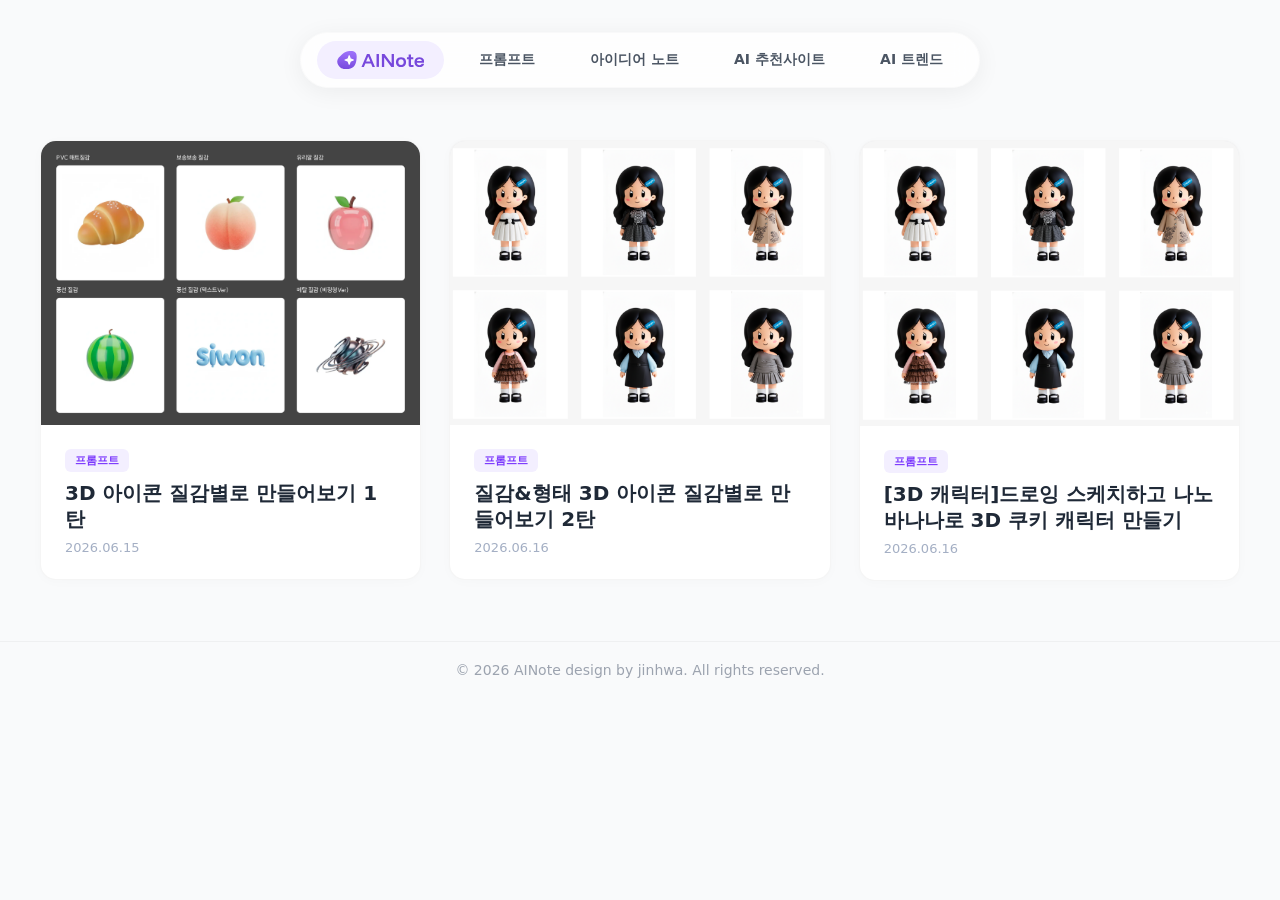
<file: index.html>
<!DOCTYPE html>
<html lang="ko">
<head>
    <meta charset="UTF-8">
    <meta name="viewport" content="width=device-width, initial-scale=1.0">
    <title>2026 PMDS AI - Dashboard</title>
    <link rel="stylesheet" href="style.css">
</head>
<body>
    <!-- 
    참고: https://figmapedia.com/entry/2a2fdea8-0034-809e-a845-fbff1bfc8f5d
    -->

    <!-- 피그마 프로토타입 상단 탭 플로팅 바 -->
    <header>
        <nav class="nav-bar">
            <button class="nav-item active" data-category="all">
                <img src="logo.svg" alt="AINote 로고" class="nav-logo">
            </button>
            <button class="nav-item" data-category="프롬프트">프롬프트</button>
            <button class="nav-item" data-category="아이디어 노트">아이디어 노트</button>
            <button class="nav-item" data-category="AI 추천사이트">AI 추천사이트</button>
            <button class="nav-item" data-category="AI 트렌드">AI 트렌드</button>
        </nav>
    </header>

    <!-- 중앙 정렬 메인 갤러리 영역 -->
    <main class="wrapper">
        <div id="card-grid" class="card-grid">
            <!-- 자바스크립트가 JSON 데이터를 파싱하여 카드를 동적으로 렌더링합니다 -->
        </div>
    </main>

    <script src="script.js"></script>
    <footer class="site-footer">
        &copy; 2026 AINote design by jinhwa. All rights reserved.
    </footer>
</body>
</html>
</file>
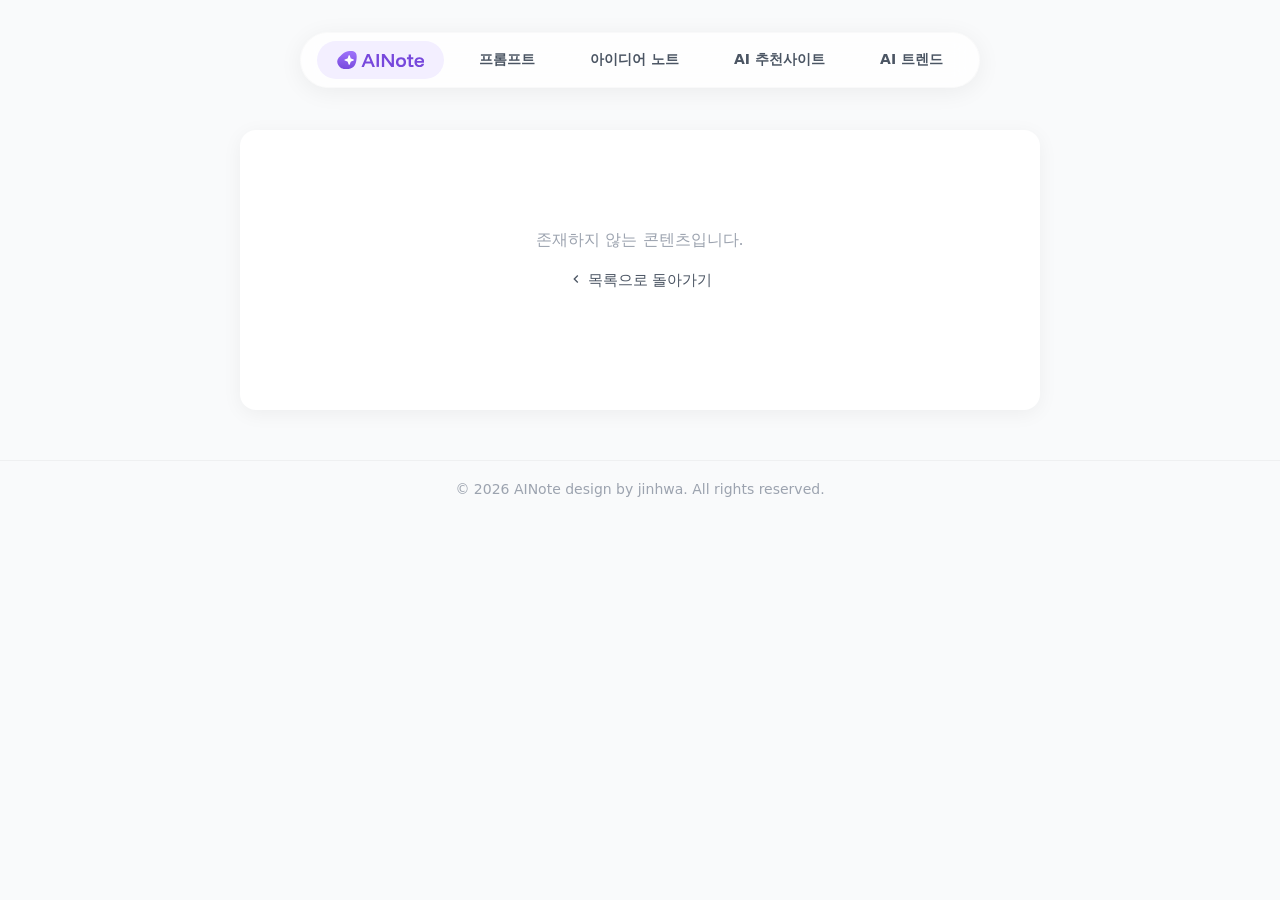
<file: html/detail.html>
<!DOCTYPE html>
<html lang="ko">
<head>
    <meta charset="UTF-8">
    <meta name="viewport" content="width=device-width, initial-scale=1.0">
    <title>상세페이지</title>
    <link rel="stylesheet" href="../style.css">
    <style>
        /* 상세페이지 전용 추가 스타일 */
        .detail-container {
            max-width: 800px;
            margin: 10px auto 50px auto;
            padding: 20px;
            background: #fff;
            border-radius: 16px;
            box-shadow: 0 4px 20px rgba(0,0,0,0.05);
        }

        .detail-header {
            margin-bottom: 30px;
        }

        .detail-header h1 {
            font-size: 28px;
            margin-top: 10px;
            line-height: 1.4;
            color: #1F2937;
        }

        .detail-content p {
            line-height: 1.8;
            color: #555;
            margin-bottom: 20px;
        }

        .date-title {
            font-size: 16px;
            color: #9CA3AF;
            margin-bottom: 10px;
        }

        .output-image {
            width: 100%;
            border-radius: 12px;
            margin: 20px 0;
        }

        .prompt-section {
            margin-top: 36px;
            padding-top: 24px;
            /*border-top: 1px solid #E5E7EB;*/
        }

        .prompt-section h3 {
            font-size: 18px;
            font-weight: 700;
            color: #1F2937;
            margin-bottom: 14px;
        }

        .prompt-box {
            background: #f1f3f5;
            padding: 20px;
            padding-top: 40px;
            border-radius: 8px;
            font-family: 'SFMono-Regular', Consolas, monospace;
            font-size: 13px;
            line-height: 1.7;
            position: relative;
            margin: 12px 0 0 0;
            color: #333;
            white-space: pre-wrap;
            word-break: break-word;
        }

        .prompt-image {
            width: 100%;
            max-width: 720px;
            display: block;
            margin: 12px 0 10px 0;
            border-radius: 8px;
            box-shadow: 0 6px 18px rgba(0,0,0,0.06);
        }

        .prompt-box .copy-btn {
            position: absolute;
            top: 10px;
            right: 10px;
            background: #7B39FD;
            color: #fff;
            border: none;
            padding: 6px 12px;
            border-radius: 6px;
            font-size: 12px;
            font-weight: 600;
            cursor: pointer;
            transition: background 0.2s ease;
        }

        .prompt-box .copy-btn:hover {
            background: #5e24d6;
        }

        .back-btn {
            display: inline-block;
            margin-bottom: 20px;
            text-decoration: none;
            color: #4B5563;
            font-size: 15px;
            transition: opacity 0.2s ease;
        }

        .back-btn:hover {
            opacity: 0.7;
        }

        .empty-state {
            text-align: center;
            padding: 80px 20px;
            color: #9CA3AF;
            font-size: 16px;
        }
    </style>
</head>
<body>
    <!-- 상단 네비게이션 -->
    <header>
        <nav class="nav-bar">
            <a href="../index.html" class="nav-item active">
                <img src="../logo.svg" alt="AINote 로고" class="nav-logo">
            </a>
            <a href="../index.html" class="nav-item" data-category="프롬프트">프롬프트</a>
            <a href="../index.html" class="nav-item" data-category="아이디어 노트">아이디어 노트</a>
            <a href="../index.html" class="nav-item" data-category="AI 추천사이트">AI 추천사이트</a>
            <a href="../index.html" class="nav-item" data-category="AI 트렌드">AI 트렌드</a>
        </nav>
    </header>

    <!-- 상세 콘텐츠 영역 -->
    <div class="detail-container" id="detail-container">
        <a href="../index.html" class="back-btn inline-flex items-center text-sm text-gray-400 hover:text-white mb-8 transition-colors"><svg class="back-icon" width="16" height="16" viewBox="0 0 24 24" focusable="false" aria-hidden="true"><path d="M15.41 7.41L14 6l-6 6 6 6 1.41-1.41L10.83 12z"></path></svg>목록으로 돌아가기</a>

        <div class="detail-header">
            <span class="card-tag" id="detail-category"></span>
            <h1 id="detail-title"></h1>
            <p class="date-title" id="detail-date" style="margin-top: 8px;"></p>
        </div>

        <div class="detail-content">
            <!-- 아웃풋 이미지 -->
            <img id="detail-output-image" class="output-image" src="" alt="" style="display:none;">

            <!-- 프롬프트 목록이 여기에 동적으로 렌더링됨 -->
            <div id="prompts-container"></div>
        </div>
    </div>

    <script>
        // URL 쿼리 파라미터에서 index 값을 가져옴
        const params = new URLSearchParams(window.location.search);
        const itemIndex = parseInt(params.get("index"), 10);

        // data.json을 불러와 해당 인덱스의 데이터를 렌더링
        fetch("../data.json")
            .then(response => {
                if (!response.ok) throw new Error("데이터를 불러올 수 없습니다.");
                return response.json();
            })
            .then(data => {
                if (isNaN(itemIndex) || itemIndex < 0 || itemIndex >= data.length) {
                    showEmpty("존재하지 않는 콘텐츠입니다.");
                    return;
                }

                const item = data[itemIndex];
                renderDetail(item);
                initPromptBoxScrollIndicator();
            })
            .catch(error => {
                console.error("데이터 로드 실패:", error);
                showEmpty("콘텐츠를 로드하지 못했습니다.");
            });

        function initPromptBoxScrollIndicator() {
            document.querySelectorAll('.prompt-box').forEach(box => {
                let hideTimeout;
                const updateIndicator = () => {
                    const visibleHeight = box.clientHeight;
                    const totalHeight = box.scrollHeight;
                    if (totalHeight <= visibleHeight) {
                        box.classList.remove('scroll-active');
                        return;
                    }

                    const thumbHeight = Math.max((visibleHeight / totalHeight) * visibleHeight, 32);
                    const maxTop = visibleHeight - thumbHeight - 16;
                    const thumbTop = 8 + Math.min(maxTop, Math.max(0, (box.scrollTop / (totalHeight - visibleHeight)) * (visibleHeight - thumbHeight - 16)));

                    box.style.setProperty('--scroll-thumb-height', `${thumbHeight}px`);
                    box.style.setProperty('--scroll-thumb-top', `${thumbTop}px`);
                    box.classList.add('scroll-active');

                    window.clearTimeout(hideTimeout);
                    hideTimeout = window.setTimeout(() => {
                        box.classList.remove('scroll-active');
                    }, 700);
                };

                box.addEventListener('scroll', updateIndicator, { passive: true });
                box.addEventListener('pointerdown', updateIndicator);
            });
        }

        function renderDetail(item) {
            // 페이지 타이틀 업데이트
            document.title = `상세페이지 - ${item.title}`;

            // 카테고리 태그
            document.getElementById("detail-category").textContent = item.category;

            // 제목
            document.getElementById("detail-title").textContent = item.title;

            // 날짜
            const dateEl = document.getElementById("detail-date");
            if (item["date-title"]) {
                dateEl.textContent = item["date-title"];
            }

            // 아웃풋 이미지
            const imgEl = document.getElementById("detail-output-image");
            if (item["output-image"]) {
                imgEl.src = "../" + item["output-image"];
                imgEl.alt = item.title;
                imgEl.style.display = "block";
            }

            // 프롬프트 목록 렌더링
            const promptsContainer = document.getElementById("prompts-container");
            const visiblePrompts = item.prompts ? item.prompts.filter(promptItem => !promptItem.hidden) : [];

            if (visiblePrompts.length > 0) {
                visiblePrompts.forEach((promptItem, idx) => {
                    const section = document.createElement("div");
                    section.className = "prompt-section";

                    // 제목이 정확히 '1차 아웃풋 프롬프트'인 섹션에만 전용 클래스 추가
                    if (promptItem.title && promptItem.title.trim() === '1차 아웃풋 프롬프트') {
                        section.classList.add('first-output-border');
                    }

                    // optional image above the prompt title
                    if (promptItem.imageTop || promptItem.image) {
                        const imgElTop = document.createElement('img');
                        imgElTop.className = promptItem.imageTop ? 'output-image' : 'prompt-image';
                        imgElTop.src = "../" + (promptItem.imageTop || promptItem.image);
                        imgElTop.alt = promptItem.title || '';
                        section.appendChild(imgElTop);
                    }

                    const title = document.createElement("h3");
                    title.textContent = promptItem.title || `프롬프트 ${idx + 1}`;
                    section.appendChild(title);

                    const box = document.createElement("div");
                    box.className = "prompt-box";

                    const textSpan = document.createElement("span");
                    textSpan.className = "prompt-text";
                    textSpan.textContent = promptItem["prompt-text"] || "";
                    box.appendChild(textSpan);

                    const copyBtn = document.createElement("button");
                    copyBtn.className = "copy-btn";
                    copyBtn.textContent = "복사";
                    copyBtn.addEventListener("click", () => {
                        const text = promptItem["prompt-text"] || "";
                        navigator.clipboard.writeText(text).then(() => {
                            copyBtn.textContent = "복사됨!";
                            setTimeout(() => { copyBtn.textContent = "복사"; }, 2000);
                        });
                    });
                    box.appendChild(copyBtn);

                    section.appendChild(box);

                    // optional image below the prompt box
                    if (promptItem.imageBottom) {
                        const imgElBot = document.createElement('img');
                        imgElBot.className = 'prompt-image';
                        imgElBot.src = "../" + promptItem.imageBottom;
                        imgElBot.alt = promptItem.title || '';
                        section.appendChild(imgElBot);
                    }
                    promptsContainer.appendChild(section);
                });
            } else {
                promptsContainer.innerHTML = `<p style="color:#9CA3AF; margin-top:20px;">등록된 프롬프트가 없습니다.</p>`;
            }
        }

        function showEmpty(message) {
            document.getElementById("detail-container").innerHTML =
                `<div class="empty-state"><p>${message}</p><a href="../index.html" class="back-btn inline-flex items-center text-sm text-gray-400 hover:text-white mb-8 transition-colors" style="margin-top:20px;"><svg class="back-icon" width="16" height="16" viewBox="0 0 24 24" focusable="false" aria-hidden="true"><path d="M15.41 7.41L14 6l-6 6 6 6 1.41-1.41L10.83 12z"></path></svg>목록으로 돌아가기</a></div>`;
        }
    </script>
    <footer class="site-footer">
        &copy; 2026 AINote design by jinhwa. All rights reserved.
    </footer>
</body>
</html>
</file>
<file: style.css>
/* 기본 초기화 스타일 */
* {
    margin: 0;
    padding: 0;
    box-sizing: border-box;
    font-family: 'Pretendard', -apple-system, BlinkMacSystemFont, system-ui, sans-serif;
}

body {
    background-color: #F9FAFB; /* 부드럽고 가벼운 그레이 배경 */
    color: #111827;
    padding-top: 120px; /* 고정 내비게이션 바 공간 확보 */
}

/* 상단 탭 플로팅 헤더 */
header {
    position: fixed;
    top: 32px;
    left: 50%;
    transform: translateX(-50%);
    width: 100%;
    max-width: 720px;
    padding: 0 20px;
    z-index: 1000;
}

/* 로고 이미지 스펙 조절 */
.nav-logo {
    height: 18px; /* 버튼 텍스트 높이와 비슷하게 맞춤 (피그마 시안에 따라 16px~20px 조절) */
    width: auto;  /* 가로 비율 자동 유지 */
    display: inline-block;
    vertical-align: middle; /* 버튼 내에서 세로 중앙 정렬 */
}

.nav-bar {
    background-color: rgba(255, 255, 255, 0.8);
    display: flex;
    justify-content: space-between;
    align-items: center;
    padding: 8px 16px;
    border-radius: 100px;
    box-shadow: 0 4px 24px rgba(0, 0, 0, 0.06);
    border: 1px solid rgba(0, 0, 0, 0.02);
    backdrop-filter: blur(12px)
}

.nav-item {
    background: none;
    border: none;
    font-size: 14px;
    font-weight: 600;
    color: #4B5563;
    text-decoration: none;
    padding: 10px 20px;
    border-radius: 100px;
    cursor: pointer;
    transition: all 0.25s ease;
}

.nav-item:hover {
    background-color: #F3F4F6;
    color: #111827;
}

/* 활성화 상태의 탭 버튼 스펙 */
.nav-item.active {
    background-color: #F3EFFF;
    color: #7B39FD; /* 시안 고유의 메인 보라색 */
}

/* 메인 대시보드 그리드 컨테이너 */
.wrapper {
    max-width: 1280px; /* 피그마 레이아웃 가이드라인 폭 */
    margin: 0 auto;
    padding: 20px 40px 60px 40px;
}

.card-grid {
    display: grid;
    grid-template-columns: repeat(3, 1fr); /* 3열 배열 */
    gap: 28px; /* 카드 사이 규격 간격 */
}

/* 개별 카드 컴포넌트 */
.card-link {
    text-decoration: none;
    color: inherit;
}

.card {
    background-color: #FFFFFF;
    border-radius: 16px;
    overflow: hidden;
    box-shadow: 0 2px 12px rgba(0, 0, 0, 0.02);
    border: 1px solid rgba(0, 0, 0, 0.04);
    transition: transform 0.3s cubic-bezier(0.25, 0.8, 0.25, 1), box-shadow 0.3s ease;
}

/* 이미지 썸네일 영역 */
.card-thumb {
    width: 100%;
    aspect-ratio: 4 / 3; /* 피그마 플레이스홀더 비율 보정 */
    overflow: hidden;
    background-color: #E5E7EB;
}

.card-thumb img {
    width: 100%;
    height: 100%;
    object-fit: cover;
    transition: transform 0.5s ease;
}

/* 하단 텍스트 영역 */
.card-body {
    padding: 24px;
}

.card-tag {
    display: inline-block;
    font-size: 11px;
    font-weight: 700;
    color: #7B39FD;
    background-color: #F3EFFF;
    padding: 4px 10px;
    border-radius: 6px;
}

.card-title {
    font-size: 20px;
    font-weight: 600;
    line-height: 1.3;
    color: #1F2937;
    /* 두 줄 이상 넘어갈 때 말줄임 처리(...) */
    display: -webkit-box;
    -webkit-line-clamp: 2;
    -webkit-box-orient: vertical;
    overflow: hidden;
    margin-top: 8px;
    margin-bottom: 8px;
}

.card-date {
    font-size: 13px;
    font-weight: 400;
    color: #a4afc4;
    margin: 0;
}


/* 공통 푸터 스타일 */
.site-footer {
    text-align: center;
    padding: 20px 12px;
    color: #9CA3AF;
    font-size: 14px;
    border-top: 1px solid rgba(0,0,0,0.04);
    background: transparent;
}

/* back button icon styling */
.back-btn .back-icon,
.back-icon {
    width: 16px;
    height: 16px;
    margin-right: 4px;
    vertical-align: middle;
    transform: translateY(-2px);
    fill: currentColor;
}

/* prompt-box scrollbar overlay (default hidden, show only while scrolling) */
.prompt-box {
    scrollbar-width: none;
    -ms-overflow-style: none;
    position: relative;
}

.prompt-box::-webkit-scrollbar {
    width: 0;
    height: 0;
}

.prompt-box::after {
    content: "";
    position: absolute;
    top: var(--scroll-thumb-top, 12px);
    right: 10px;
    width: 4px;
    height: var(--scroll-thumb-height, 40px);
    background: rgba(123, 57, 253, 0.72);
    border-radius: 999px;
    opacity: 0;
    pointer-events: none;
    transition: opacity 0.25s ease, transform 0.25s ease;
    transform: translateX(6px);
}

.prompt-box.scroll-active::after {
    opacity: 1;
    transform: translateX(0);
}

/* :hover 시 글자와 아이콘 색상 변경 */
.back-btn:hover,
.nav-item:hover,
.nav-bar a:hover {
    color: #7B39FD !important;
}
.back-btn:hover .back-icon,
.nav-item:hover .back-icon,
.nav-bar a:hover .back-icon {
    fill: #7B39FD !important;
}


/* 호버 이펙트 인터랙션 */
.card-link:hover .card {
    transform: translateY(-6px);
    box-shadow: 0 12px 30px rgba(123, 57, 253, 0.08); /* 브랜드 컬러를 은은하게 섞은 그림자 */
    border-color: rgba(123, 57, 253, 0.15);
}

.card-link:hover .card-thumb img {
    transform: scale(1.04);
}

/* 모바일 및 태블릿 반응형 미디어 쿼리 */
@media (max-width: 1024px) {
    .card-grid {
        grid-template-columns: repeat(2, 1fr); /* 2열 */
        gap: 20px;
    }
    .wrapper {
        padding: 20px 24px;
    }
}

@media (max-width: 640px) {
    .card-grid {
        grid-template-columns: 1fr; /* 1열 */
    }
    .nav-bar {
        overflow-x: auto;
        justify-content: flex-start;
        gap: 4px;
    }
    .nav-item {
        white-space: nowrap;
        padding: 8px 16px;
    }
}
</file>
